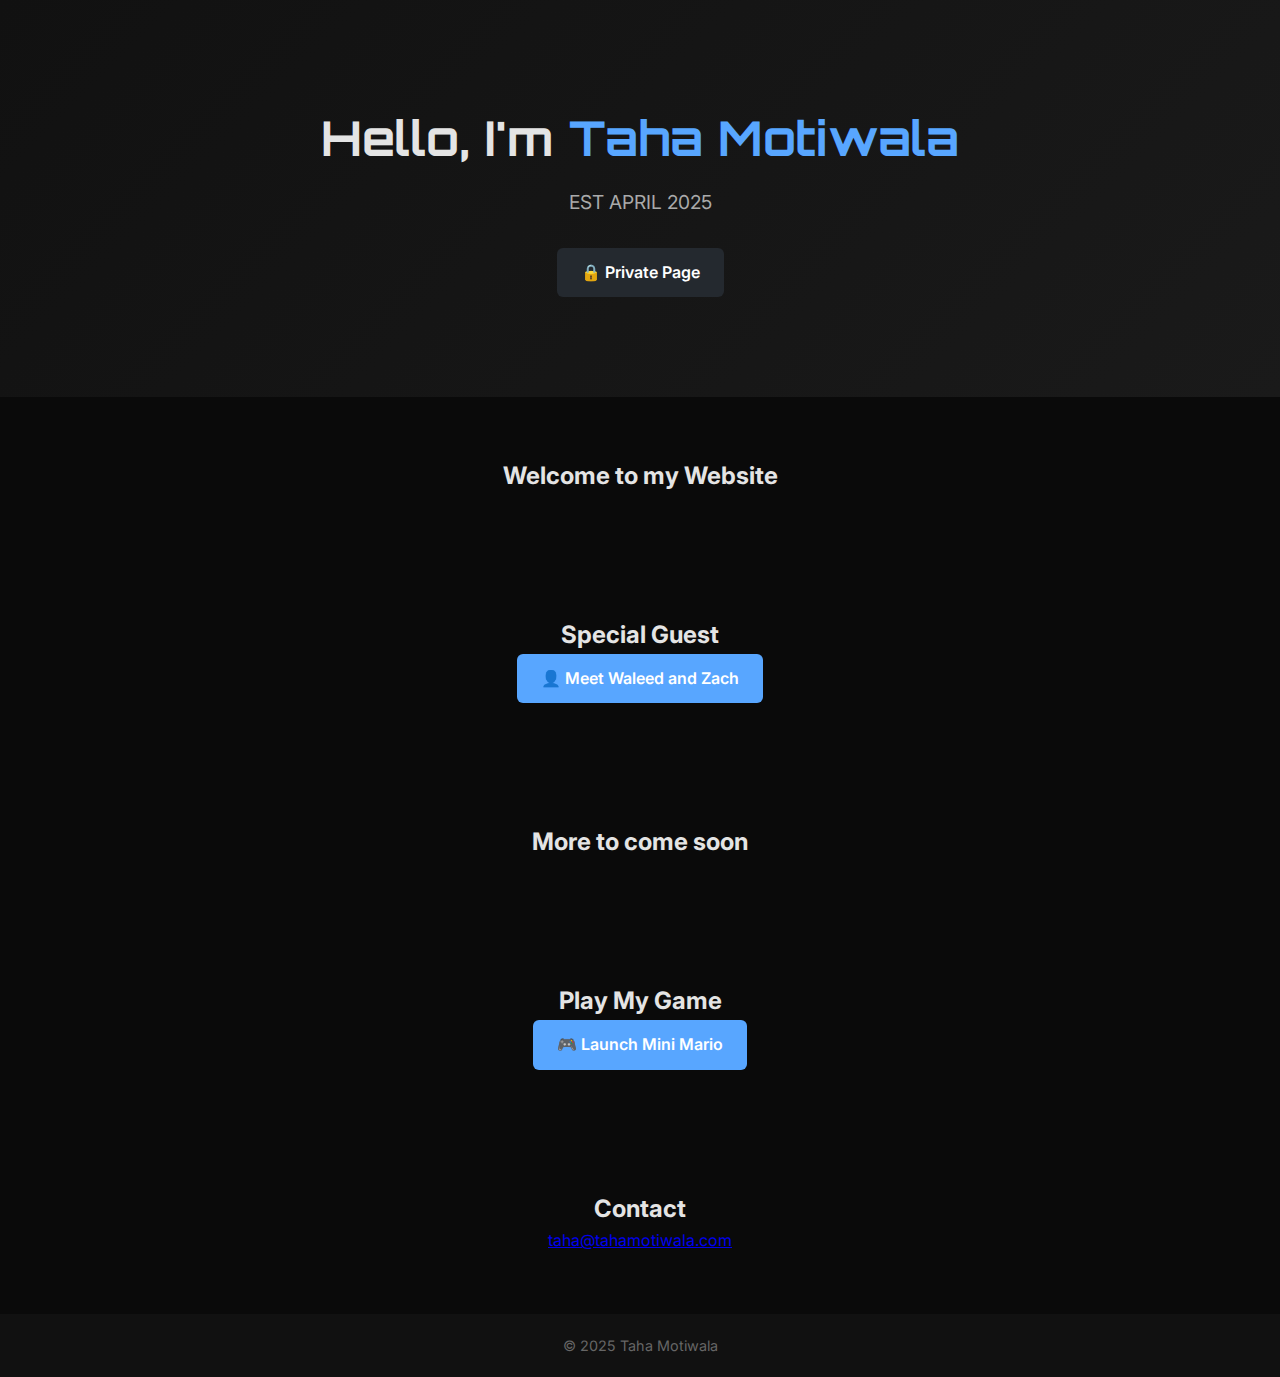
<file: index.html>
<!DOCTYPE html>
<html lang="en">
<head>
  <meta charset="UTF-8" />
  <meta name="viewport" content="width=device-width, initial-scale=1.0"/>
  <title>Home</title>
  <link rel="stylesheet" href="style.css" />
  <link href="https://fonts.googleapis.com/css2?family=Orbitron:wght@600&family=Inter&display=swap" rel="stylesheet">
  
  <!-- Google Analytics -->
  <script async src="https://www.googletagmanager.com/gtag/js?id=G-89JQ8RNG5Y"></script>
  <script>
    window.dataLayer = window.dataLayer || [];
    function gtag(){dataLayer.push(arguments);}
    gtag('js', new Date());
    gtag('config', 'G-89JQ8RNG5Y');
  </script>
</head>
<body>
  <header>
    <div class="container">
      <h1>Hello, I'm <span class="highlight">Taha Motiwala</span></h1>
      <p class="tagline">EST APRIL 2025</p>
      <div class="btn-group">
        <a href="secret.html" class="btn secret">🔒 Private Page</a>
      </div>
    </div>
  </header>

  <section id="about">
    <h2>Welcome to my Website</h2>
  </section>

  <section id="waleed-link">
    <h2>Special Guest</h2>
    <a class="btn" href="waleed.html">👤 Meet Waleed and Zach</a>
  </section>

  <section id="WiP">
    <h2>More to come soon</h2>
  </section>

  <section id="game">
    <h2>Play My Game</h2>
    <a class="btn" href="mario_game/index.html">🎮 Launch Mini Mario</a>
  </section>

  <section id="contact">
    <h2>Contact</h2>
    <a href="mailto:taha@tahamotiwala.com">taha@tahamotiwala.com</a>
  </section>

  <footer>
    <p>© 2025 Taha Motiwala</p>
  </footer>
</body>
</html>
</file>
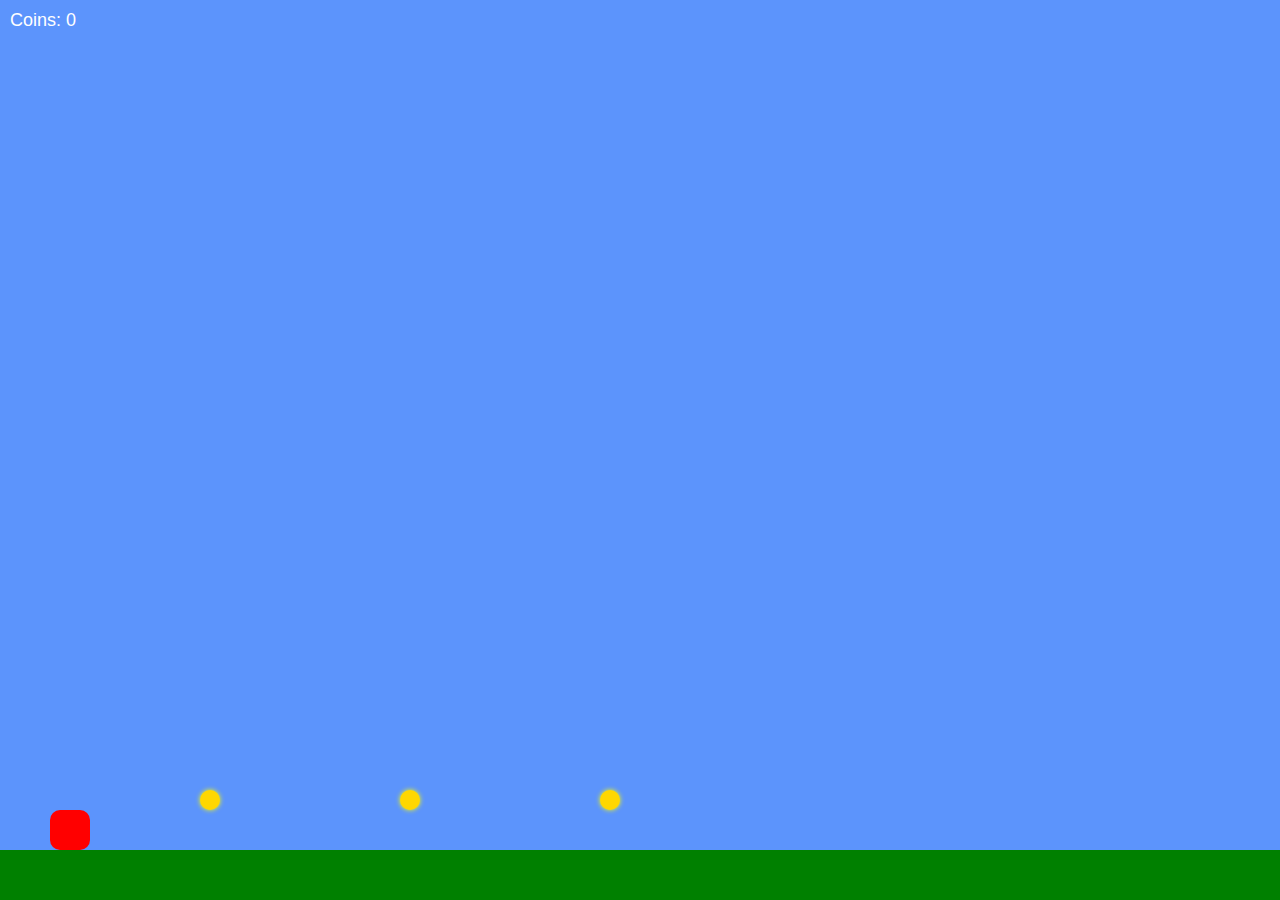
<file: mario_game/index.html>
<!DOCTYPE html>
<html lang="en">
<head>
  <meta charset="UTF-8">
  <title>Mini Mario Clone</title>
  <link rel="stylesheet" href="style.css">
</head>
<body>
  <div id="game">
    <div id="score">Coins: 0</div>
    <div id="player"></div>
    <div class="coin" style="left: 200px;"></div>
    <div class="coin" style="left: 400px;"></div>
    <div class="coin" style="left: 600px;"></div>
    <div id="ground"></div>
  </div>
  <script src="script.js"></script>
</body>
</html>
</file>
<file: style.css>
* {
  margin: 0;
  padding: 0;
  box-sizing: border-box;
}

body {
  font-family: 'Inter', sans-serif;
  background: #0a0a0a;
  color: #e4e4e4;
  line-height: 1.6;
  scroll-behavior: smooth;
}

header {
  padding: 100px 20px;
  text-align: center;
  background: linear-gradient(135deg, #111, #1a1a1a);
}

h1 {
  font-size: 3rem;
  font-family: 'Orbitron', sans-serif;
}

.highlight {
  color: #58a6ff;
}

.tagline {
  margin-top: 10px;
  font-size: 1.2rem;
  color: #aaa;
}

.btn-group {
  margin-top: 30px;
}

.btn {
  display: inline-block;
  padding: 12px 24px;
  color: #fff;
  background: #58a6ff;
  text-decoration: none;
  border-radius: 6px;
  margin: 0 8px;
  transition: 0.3s;
  font-weight: 600;
}

.btn:hover {
  background: #79c0ff;
}

.btn.secret {
  background: #24292f;
}

.btn.secret:hover {
  background: #444c56;
}

section {
  padding: 60px 20px;
  max-width: 800px;
  margin: auto;
  text-align: center;
}

.cards {
  display: flex;
  flex-direction: column;
  gap: 20px;
  margin-top: 30px;
}

.card {
  background: #1a1a1a;
  padding: 20px;
  border-radius: 10px;
  box-shadow: 0 0 12px rgba(88, 166, 255, 0.15);
}

.aesthetic-block {
  margin-top: 30px;
  background: linear-gradient(145deg, #1f1f1f, #121212);
  border-radius: 15px;
  padding: 30px;
  box-shadow: 0 0 20px rgba(88, 166, 255, 0.1);
  font-size: 1.1rem;
  line-height: 1.8;
  color: #b0b0b0;
}

footer {
  padding: 20px;
  text-align: center;
  color: #666;
  background: #111;
  font-size: 0.9rem;
}

@media (min-width: 600px) {
  .cards {
    flex-direction: row;
    justify-content: center;
  }

  .card {
    flex: 1;
    max-width: 300px;
  }
}
</file>
<file: mario_game/style.css>
body {
  margin: 0;
  background: #5c94fc;
  overflow: hidden;
}

#game {
  position: relative;
  width: 100vw;
  height: 100vh;
  overflow: hidden;
}

#player {
  position: absolute;
  width: 40px;
  height: 40px;
  background: red;
  bottom: 50px;
  left: 50px;
  border-radius: 10px;
}

#ground {
  position: absolute;
  width: 100%;
  height: 50px;
  background: green;
  bottom: 0;
}

.coin {
  position: absolute;
  bottom: 90px;
  width: 20px;
  height: 20px;
  background: gold;
  border-radius: 50%;
  box-shadow: 0 0 5px #ff0;
}

#score {
  position: absolute;
  top: 10px;
  left: 10px;
  color: white;
  font-size: 18px;
  font-family: sans-serif;
}
</file>
